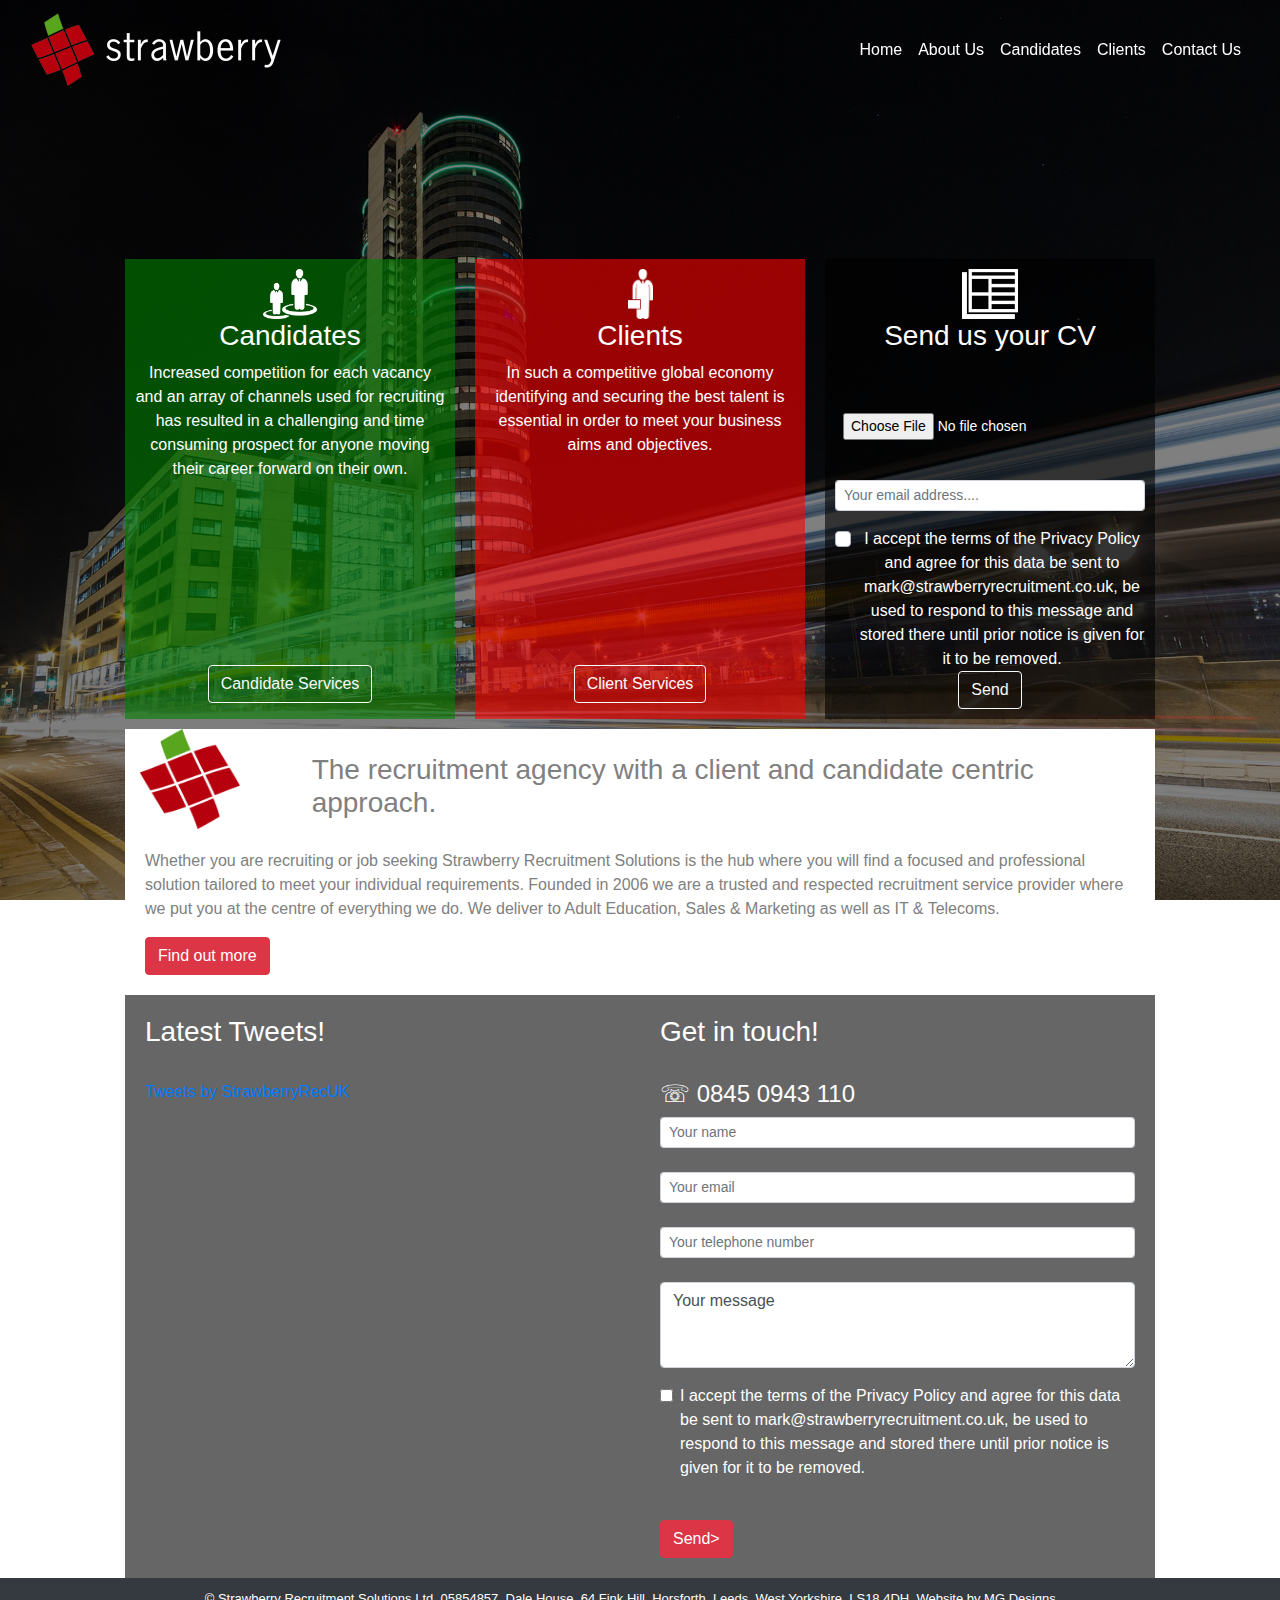
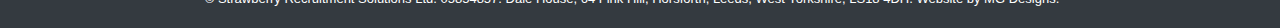
<file: index.html>
<!DOCTYPE html>
<html>
  <head>
    <meta name="viewport" content="width=device-width, initial-scale=1, shrink-to-fit=no">
    <link rel="stylesheet" href="https://stackpath.bootstrapcdn.com/bootstrap/4.4.1/css/bootstrap.min.css" integrity="sha384-Vkoo8x4CGsO3+Hhxv8T/Q5PaXtkKtu6ug5TOeNV6gBiFeWPGFN9MuhOf23Q9Ifjh" crossorigin="anonymous">
    <link rel="stylesheet" type="text/css" href="index.css">
    <title>Strawberry Recruitment</title>
  </head>
  <body>
    <div class="background" style="background-image: linear-gradient(rgba(0, 0, 0, 0.5), rgba(0, 0, 0, 0.5)), url(bg1.jpg)">
      <div class="container-fluid">

            <nav class="navbar sticky-top navbar-expand-sm navbar-dark" style="background-color:transparent";>
                <a class="navbar-brand" href="index.html">
                  <img src="logo2.png" width="50%" height="50%" class="d-inline-block align-top" alt="">
                </a>      <button class="navbar-toggler" type="button" data-toggle="collapse" data-target="#navbarNav" aria-controls="navbarNav" aria-expanded="false" aria-label="Toggle navigation">
                  <span class="navbar-toggler-icon"></span>
                </button>
                <div class="collapse navbar-collapse" id="navbarNav">
                  <ul class="navbar-nav ml-auto">
                      <li class="nav-item">
                        <a class="nav-link" href="index.html" style = "color: white">Home</a>
                      </li>
                      <li class="nav-item">
                          <a class="nav-link" href="About_us.html" style = "color: white">About Us</a>
                      </li>
                      <li class="nav-item">
                        <a class="nav-link" href="Candidates.html" style = "color: white">Candidates</a>
                      </li>
                      <li class="nav-item">
                        <a class="nav-link" href="Clients.html" style = "color: white">Clients</a>
                      </li>
                      <li class="nav-item">
                        <a class="nav-link" href="Contact.html" style = "color: white">Contact Us</a>
                      </li>

                  </ul>
                </div>
            </nav>  
          
            <div class="top-boxes">
              
              <div class="row">
              
                <div class="col-sm box" style = "background-color: rgb(0,128,0,0.6)">
                  <img class = "icon" src="icon-candidates.png" alt="Candidates">
                  <h3> Candidates</h3>
                  <p>Increased competition for each vacancy and an array of channels used for recruiting has resulted in a challenging and time consuming prospect for anyone moving their career forward on their own.</p>
                  <br>
                  <br>
                  <br>
                  <br>
                  <br>
                  <br>
                  <br>
                  
                  <a class="btn btn-outline-light" href="Candidates.html" role="button">Candidate Services</a>
                  
                </div>
                <div class="col-sm box" style = "background-color: rgb(255,0,0,0.6)"> 
                  <img class = "icon" src= "icon-clients.png" alt="Clients">
                  <h3> Clients</h3>
                  <p> In such a competitive global economy identifying and securing the best talent is essential in order to meet your business aims and objectives.</p>
                  <br>
                  <br>
                  <br>
                  <br>
                  <br>
                  <br>
                  <br>
                  <br>
                  <a class="btn btn-outline-light" href="Clients.html" role="button">Client Services</a>
                </div>
                <div class="col-sm box" style = "background-color: rgb(0,0,0,0.6)">
                    <img class= "icon" src= "icon-vacancies.png" alt="cv">         
                    <br>
                    <h3> Send us your CV</h3>
                    <br>
                    
                  

                    <form>
                      <div class="form-group">
                        <label for="exampleFormControlFile1"></label>
                        <input type="file" class="form-control-file form-control-sm" id="exampleFormControlFile1">
                      </div>
                    </form>

                    <form>
                      <div class="form-group">
                        <label for="formGroupExampleInput"></label>
                        <input type="text" class="form-control form-control-sm" id="formGroupExampleInput" placeholder="Your email address....">
                      </div>
                      
                    </form>

                    <div class="custom-control custom-checkbox">
                      <input type="checkbox" class="custom-control-input" id="customCheck1">
                      <label class="custom-control-label" for="customCheck1">I accept the terms of the Privacy Policy and agree for this data be sent to mark@strawberryrecruitment.co.uk, be used to respond to this message and stored there until prior notice is given for it to be removed.</label>
                    </div>
                    
                    <button type="button" class="btn btn-outline-light">Send</button>
                
                </div>
                
              </div>  
            </div>
          
            <div class="white-box">
              <div class="row" style="background-color: white;">
                
                <div class="col-sm-2">
                  <img src="strawbicon.png" height="100px" width="100px"  alt="smalllogo">
                </div>
                  
                <div class="col-sm-10">
                  <br>
                  <h3> The recruitment agency with a client and candidate centric approach.</h3>
                </div>

              </div>  

              <div class="row" style="background-color: white;">
                <div class="col-sm box">
                  <p> Whether you are recruiting or job seeking Strawberry Recruitment Solutions is the hub where you will find a focused and professional solution tailored to meet your individual requirements. Founded in 2006 we are a trusted and respected recruitment service provider where we put you at the centre of everything we do. We deliver to Adult Education, Sales & Marketing as well as IT & Telecoms.</p>
                  <a class="btn btn-danger" href="About_us.html" role="button">Find out more</a>

                </div>

          
              </div>
              <div class="row" style="background-color: rgb(0,0,0,0.6);">
                <div class="col-sm box" style="color: white;">
                  <h3> Latest Tweets!</h3>
                  <br>
                  <a class="twitter-timeline" data-width="400" data-height="400" data-theme="dark" href="https://twitter.com/StrawberryRecUK?ref_src=twsrc%5Etfw">Tweets by StrawberryRecUK</a> <script async src="https://platform.twitter.com/widgets.js" charset="utf-8"></script>
                </div>
                <div class="col-sm box" style="color: white;">
                  <h3> Get in touch!</h3>
                  <br>
                  <h4>&#9743; 0845 0943 110</h4>
                  <input class="form-control form-control-sm" type="text" placeholder="Your name">
                  <br>
                  <input class="form-control form-control-sm" type="text" placeholder="Your email">
                  <br>
                  <input class="form-control form-control-sm" type="text" placeholder="Your telephone number">
                  <br>
                  <form>
                    <div class="form-group">
                      <textarea class="form-control" id="exampleFormControlTextarea1" rows="3">Your message</textarea>
                    </div>
                    <div class="form-group form-check">
                      <input type="checkbox" class="form-check-input" id="exampleCheck1">
                      <label class="form-check-label" for="exampleCheck1">I accept the terms of the Privacy Policy and agree for this data be sent to mark@strawberryrecruitment.co.uk, be used to respond to this message and stored there until prior notice is given for it to be removed.</label>
                    </div>
                  </form>
                  <br>
                  <button type="button" class="btn btn-danger">Send></button>




                  
                </div>
                
              </div>
            </div>

            
                                 
              
            
            <script src="https://code.jquery.com/jquery-3.4.1.slim.min.js" integrity="sha384-J6qa4849blE2+poT4WnyKhv5vZF5SrPo0iEjwBvKU7imGFAV0wwj1yYfoRSJoZ+n" crossorigin="anonymous"></script>
            <script src="https://cdn.jsdelivr.net/npm/popper.js@1.16.0/dist/umd/popper.min.js" integrity="sha384-Q6E9RHvbIyZFJoft+2mJbHaEWldlvI9IOYy5n3zV9zzTtmI3UksdQRVvoxMfooAo" crossorigin="anonymous"></script>
            <script src="https://stackpath.bootstrapcdn.com/bootstrap/4.4.1/js/bootstrap.min.js" integrity="sha384-wfSDF2E50Y2D1uUdj0O3uMBJnjuUD4Ih7YwaYd1iqfktj0Uod8GCExl3Og8ifwB6" crossorigin="anonymous"></script>
        
        </div> 
        
        <nav class="navbar sticky-bottom navbar-light bg-dark d-flex justify-content-center">
          <a class="navbar-brand" href="#">
            <h5 class="footer"> © Strawberry Recruitment Solutions Ltd. 05854857. Dale House, 64 Fink Hill, Horsforth, Leeds, West Yorkshire, LS18 4DH. Website by MG Designs.</h5>
          </a>
        </nav>

    </div>
  </body>
</html>
</file>
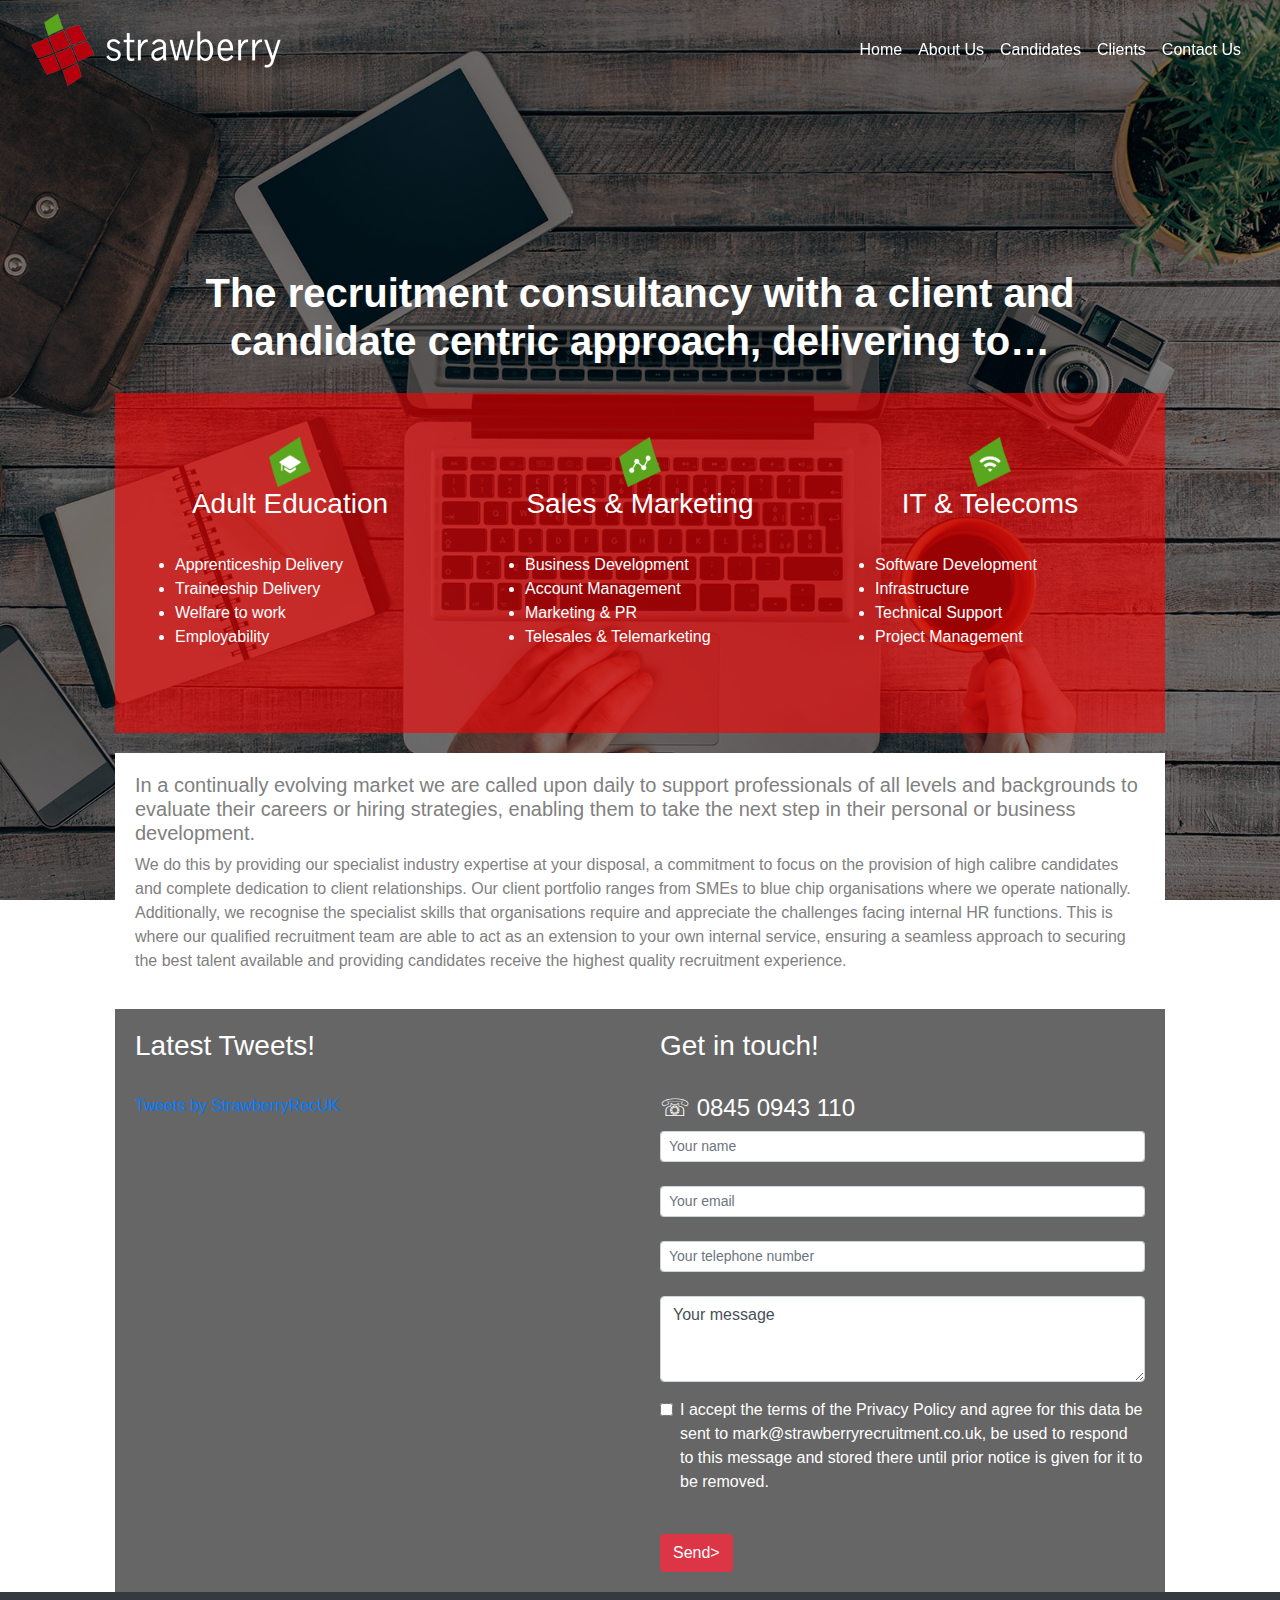
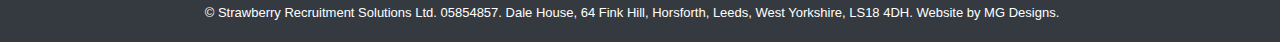
<file: About_us.html>
<!DOCTYPE html>
<html>
  <head>
    <meta name="viewport" content="width=device-width, initial-scale=1, shrink-to-fit=no">
    <link rel="stylesheet" href="https://stackpath.bootstrapcdn.com/bootstrap/4.4.1/css/bootstrap.min.css" integrity="sha384-Vkoo8x4CGsO3+Hhxv8T/Q5PaXtkKtu6ug5TOeNV6gBiFeWPGFN9MuhOf23Q9Ifjh" crossorigin="anonymous">
    <link rel="stylesheet" type="text/css" href="index.css">
    <title>Strawberry Recruitment</title>
  </head>
  <body>
    <div class="background" style="background-image: linear-gradient(rgba(0, 0, 0, 0.5), rgba(0, 0, 0, 0.5)), url(bg4.jpg);">
      <div class ="container-fluid">

          <nav class="navbar sticky-top navbar-expand-sm navbar-dark" style="background-color:transparent;">
            <a class="navbar-brand" href="index.html">
              <img src="logo2.png" width="50%" height="50%" class="d-inline-block align-top" alt="">
              </a>      <button class="navbar-toggler" type="button" data-toggle="collapse" data-target="#navbarNav" aria-controls="navbarNav" aria-expanded="false" aria-label="Toggle navigation">
                <span class="navbar-toggler-icon"></span>
              </button>
              <div class="collapse navbar-collapse" id="navbarNav">
                <ul class="navbar-nav ml-auto">
                    <li class="nav-item">
                      <a class="nav-link" href="index.html" style = "color: white">Home</a>
                    </li>
                    <li class="nav-item">
                        <a class="nav-link" href="About_us.html" style = "color: white">About Us</a>
                    </li>
                    <li class="nav-item">
                      <a class="nav-link" href="Candidates.html" style = "color: white">Candidates</a>
                    </li>
                    <li class="nav-item">
                      <a class="nav-link" href="Clients.html" style = "color: white">Clients</a>
                    </li>
                    <li class="nav-item">
                      <a class="nav-link" href="Contact.html" style = "color: white">Contact Us</a>
                    </li>

                </ul>
              </div>
          </nav>  


        
        
          <div class="top-boxes">
            
            <div class="row" style="background-color: transparent;">
                <div class="col-sm box"> 
                    <h1><strong> The recruitment consultancy with a client and candidate centric approach, delivering to…</strong></h1>
                    
                  </div>


            </div>
            
            <div class="row" style="background-color: rgb(255,0,0,0.6);">
              <div class="col-sm box">
                <br>
                <img class = "icon" src="icon-education.png" alt="Adult Education">
                <h3> Adult Education</h3>
                <br>
                <ul class = "list">
                  <li class = "list">Apprenticeship Delivery</li>
                  <li class = "list">Traineeship Delivery</li>
                  <li class = "list">Welfare to work</li>
                  <li class = "list">Employability</li>
                </ul>
                <br>
                <br>
                
              </div>
              <div class="col-sm box"> 
                <br>
              
                <img class = "icon" src= "icon-sales.png" alt="Sales & Marketing">
                <h3> Sales & Marketing</h3>
                <br>
                
                <ul class = "list">
                  <li class = "list">Business Development</li>
                  <li class = "list">Account Management</li>
                  <li class = "list">Marketing & PR</li>
                  <li class = "list">Telesales & Telemarketing</li>
                </ul>
                <br>
                <br>
              </div>
              <div class="col-sm box">
                <br>
                
                <img class= "icon" src= "icon-telecoms.png" alt="IT & Telecoms">         
                <br>
                <h3> IT & Telecoms</h3>
                <br>
                
                <ul class = "list">
                  <li class = "list">Software Development</li>
                  <li class = "list">Infrastructure</li>
                  <li class = "list">Technical Support</li>
                  <li class = "list">Project Management</li>
                </ul>
                <br>
                <br>    
              
              </div>
              
            </div>  
          
          </div>
        
          <div class="second-box-pg2">
            <div class="row" style="background-color: white;">
                <div class="col-sm box">
                    <h5> In a continually evolving market we are called upon daily to support professionals of all levels and backgrounds to evaluate their careers or hiring strategies, enabling them to take the next step in their personal or business development.</h5>
                    <p> We do this by providing our specialist industry expertise at your disposal, a commitment to focus on the provision of high calibre candidates and complete dedication to client relationships. Our client portfolio ranges from SMEs to blue chip organisations where we operate nationally. Additionally, we recognise the specialist skills that organisations require and appreciate the challenges facing internal HR functions. This is where our qualified recruitment team are able to act as an extension to your own internal service, ensuring a seamless approach to securing the best talent available and providing candidates receive the highest quality recruitment experience.</p>

                            
        
                </div>   

                
            </div>
            
            <div class="row" style="background-color: rgb(0,0,0,0.6);">
              <div class="col-sm box" style="color: white;">
                <h3> Latest Tweets!</h3>
                <br>
                <a class="twitter-timeline" data-width="400" data-height="400" data-theme="dark" href="https://twitter.com/StrawberryRecUK?ref_src=twsrc%5Etfw">Tweets by StrawberryRecUK</a> <script async src="https://platform.twitter.com/widgets.js" charset="utf-8"></script>
              </div>
              <div class="col-sm box" style="color: white;">
                <h3> Get in touch!</h3>
                <br>
                <h4>&#9743; 0845 0943 110</h4>
                <input class="form-control form-control-sm" type="text" placeholder="Your name">
                <br>
                <input class="form-control form-control-sm" type="text" placeholder="Your email">
                <br>
                <input class="form-control form-control-sm" type="text" placeholder="Your telephone number">
                <br>
                <form>
                  <div class="form-group">
                    <textarea class="form-control" id="exampleFormControlTextarea1" rows="3">Your message</textarea>
                  </div>
                  <div class="form-group form-check">
                    <input type="checkbox" class="form-check-input" id="exampleCheck1">
                    <label class="form-check-label" for="exampleCheck1">I accept the terms of the Privacy Policy and agree for this data be sent to mark@strawberryrecruitment.co.uk, be used to respond to this message and stored there until prior notice is given for it to be removed.</label>
                  </div>
                </form>
                <br>
                <button type="button" class="btn btn-danger">Send></button>




                
              </div>
              
            </div>
          </div>

                    
          
          <script src="https://code.jquery.com/jquery-3.4.1.slim.min.js" integrity="sha384-J6qa4849blE2+poT4WnyKhv5vZF5SrPo0iEjwBvKU7imGFAV0wwj1yYfoRSJoZ+n" crossorigin="anonymous"></script>
          <script src="https://cdn.jsdelivr.net/npm/popper.js@1.16.0/dist/umd/popper.min.js" integrity="sha384-Q6E9RHvbIyZFJoft+2mJbHaEWldlvI9IOYy5n3zV9zzTtmI3UksdQRVvoxMfooAo" crossorigin="anonymous"></script>
          <script src="https://stackpath.bootstrapcdn.com/bootstrap/4.4.1/js/bootstrap.min.js" integrity="sha384-wfSDF2E50Y2D1uUdj0O3uMBJnjuUD4Ih7YwaYd1iqfktj0Uod8GCExl3Og8ifwB6" crossorigin="anonymous"></script>
        
        
        
        
        </div>

        <nav class="navbar sticky-bottom navbar-light bg-dark d-flex justify-content-center">
          <a class="navbar-brand" href="#">
            <h5 class="footer"> © Strawberry Recruitment Solutions Ltd. 05854857. Dale House, 64 Fink Hill, Horsforth, Leeds, West Yorkshire, LS18 4DH. Website by MG Designs.</h5>
            </a>
        </nav>

        
    </div>
  </body>
</html>
</file>
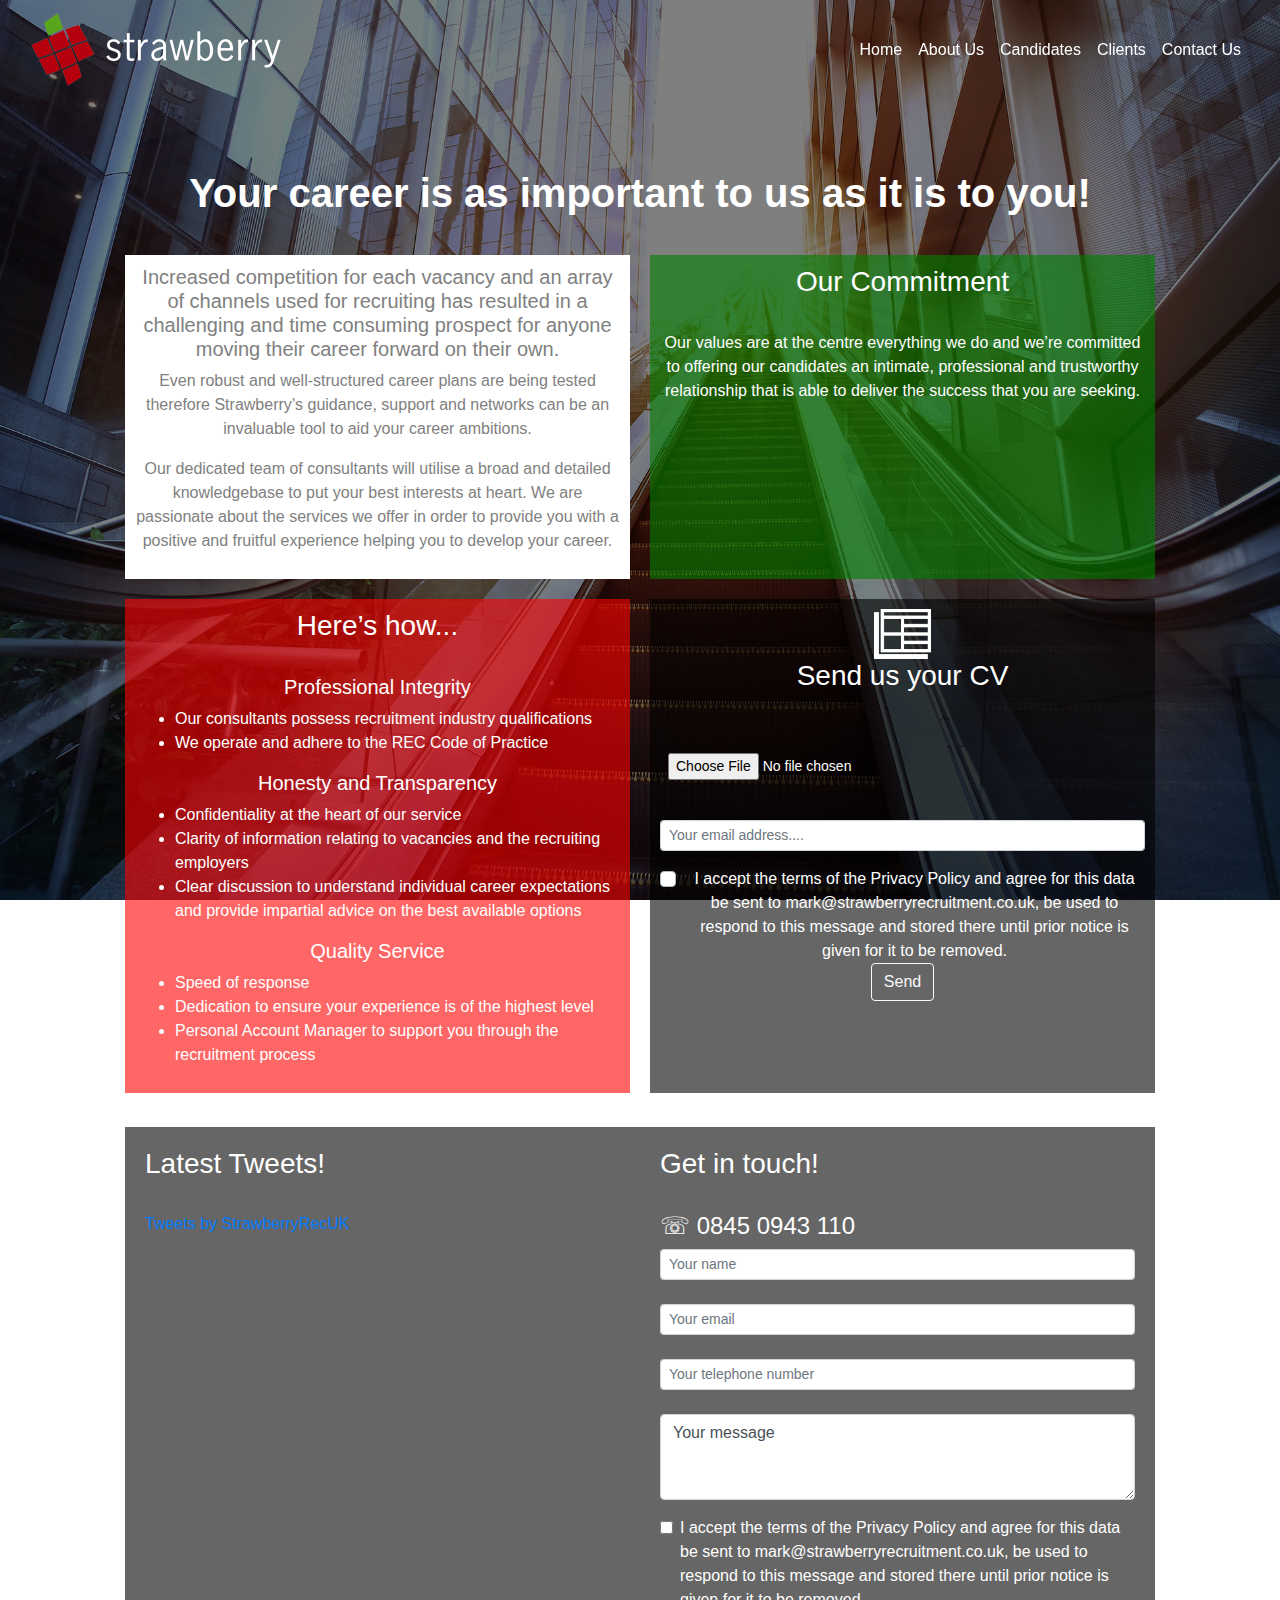
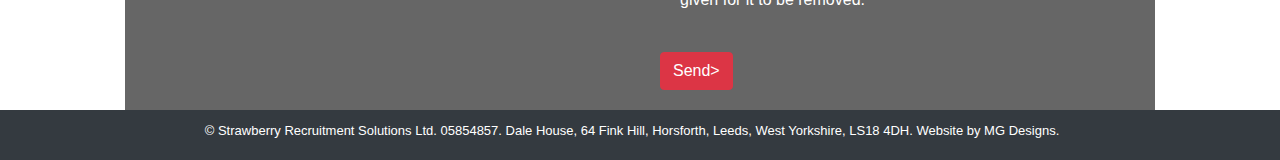
<file: Candidates.html>
<!DOCTYPE html>
<html>
  <head>
    <meta name="viewport" content="width=device-width, initial-scale=1, shrink-to-fit=no">
    <link rel="stylesheet" href="https://stackpath.bootstrapcdn.com/bootstrap/4.4.1/css/bootstrap.min.css" integrity="sha384-Vkoo8x4CGsO3+Hhxv8T/Q5PaXtkKtu6ug5TOeNV6gBiFeWPGFN9MuhOf23Q9Ifjh" crossorigin="anonymous">
    <link rel="stylesheet" type="text/css" href="index.css">
    <title>Strawberry Recruitment</title>
  </head>
  <body>
    <div class="background" style="background-image: linear-gradient(rgba(0, 0, 0, 0.5), rgba(0, 0, 0, 0.5)), url(bg2.jpg)">
      <div class ="container-fluid">

          <nav class="navbar sticky-top navbar-expand-sm navbar-dark" style="background-color:transparent;">
            <a class="navbar-brand" href="index.html">
              <img src="logo2.png" width="50%" height="50%" class="d-inline-block align-top" alt="">
              </a>      <button class="navbar-toggler" type="button" data-toggle="collapse" data-target="#navbarNav" aria-controls="navbarNav" aria-expanded="false" aria-label="Toggle navigation">
                <span class="navbar-toggler-icon"></span>
              </button>
              <div class="collapse navbar-collapse" id="navbarNav">
                <ul class="navbar-nav ml-auto">
                  <li class="nav-item">
                    <a class="nav-link" href="index.html" style = "color: white">Home</a>
                  </li>
                  <li class="nav-item">
                      <a class="nav-link" href="About_us.html" style = "color: white">About Us</a>
                  </li>
                  <li class="nav-item">
                    <a class="nav-link" href="Candidates.html" style = "color: white">Candidates</a>
                  </li>
                  <li class="nav-item">
                    <a class="nav-link" href="Clients.html" style = "color: white">Clients</a>
                  </li>
                  <li class="nav-item">
                    <a class="nav-link" href="Contact.html" style = "color: white">Contact Us</a>
                  </li>

                </ul>
              </div>
          </nav>  


        
        
          <div class="top-boxes" style="margin-top: 50px;">
              
            <div class="row" style="background-color: transparent;">
                
                <div class="col-sm box"> 
                    <h1><strong> Your career is as important to us as it is to you!</strong></h1>
                    
                </div>


            </div>

          </div>

          <div class="boxes-pg4">

            <div class ="row">
              <div class="col-sm box" style="background-color: white;">
                <h5 style="color:grey;"> Increased competition for each vacancy and an array of channels used for recruiting has resulted in a challenging and time consuming prospect for anyone moving their career forward on their own.</h5>
                <p style="color: grey;"> Even robust and well-structured career plans are being tested therefore Strawberry’s guidance, support and networks can be an invaluable tool to aid your career ambitions.</p>
                <p style="color: grey;"> Our dedicated team of consultants will utilise a broad and detailed knowledgebase to put your best interests at heart. We are passionate about the services we offer in order to provide you with a positive and fruitful experience helping you to develop your career.</p>
              </div>
              <div class="col-sm box" style="background-color: rgb(0,128,0,0.6);">
                <h3 style="text-align: center;"> Our Commitment</h3>
                <br>
                <p style="text-align: center;"> Our values are at the centre everything we do and we’re committed to offering our candidates an intimate, professional and trustworthy relationship that is able to deliver the success that you are seeking.</p>
              </div>
            </div>

            <div class ="row">
              <div class="col-sm box" style="background-color: rgb(255,0,0,0.6);">
                <h3 style="text-align: center;"> Here’s how...</h3>
                <br>
                <h5 style="text-align: center;"> Professional Integrity</h5>
                <ul class = "list">
                  <li class = "list">Our consultants possess recruitment industry qualifications</li>
                  <li class = "list">We operate and adhere to the REC Code of Practice</li>
                </ul>                  
                <h5 style="text-align: center;"> Honesty and Transparency</h5>
                <ul class = "list">
                  <li class = "list">Confidentiality at the heart of our service</li>
                  <li class = "list">Clarity of information relating to vacancies and the recruiting employers</li>
                  <li class = "list">Clear discussion to understand individual career expectations and provide impartial advice on the best available options</li>
                </ul>  
                <h5 style="text-align: center;"> Quality Service</h5>
                <ul class = "list">
                  <li class = "list">Speed of response</li>
                  <li class = "list">Dedication to ensure your experience is of the highest level</li>
                  <li class = "list">Personal Account Manager to support you through the recruitment process</li>
                </ul>                
              </div>
            
              <div class="col-sm box"style = "background-color: rgb(0,0,0,0.6);">
                <img class= "icon" src= "icon-vacancies.png" alt="cv">         
                <br>
                <h3> Send us your CV</h3>
                <br>
                          

                <form>
                  <div class="form-group">
                    <label for="exampleFormControlFile1"></label>
                    <input type="file" class="form-control-file form-control-sm" id="exampleFormControlFile1">
                  </div>
                </form>      

                <form>
                  <div class="form-group">
                    <label for="formGroupExampleInput"></label>
                    <input type="text" class="form-control form-control-sm" id="formGroupExampleInput" placeholder="Your email address....">
                  </div>
                </form>

                <div class="custom-control custom-checkbox">
                  <input type="checkbox" class="custom-control-input" id="customCheck1">
                  <label class="custom-control-label" for="customCheck1">I accept the terms of the Privacy Policy and agree for this data be sent to mark@strawberryrecruitment.co.uk, be used to respond to this message and stored there until prior notice is given for it to be removed.</label>
                </div>
                    
                <button type="button" class="btn btn-outline-light">Send</button>    
              
              
              </div>
              

              

            </div>

            <br>
            
            
          
          </div>

          <div class="bottom-box-pg4">

            <div class="row" style="background-color: rgb(0,0,0,0.6);">
              <div class="col-sm box" style="color: white;">
                <h3> Latest Tweets!</h3>
                <br>
                <a class="twitter-timeline" data-width="400" data-height="400" data-theme="dark" href="https://twitter.com/StrawberryRecUK?ref_src=twsrc%5Etfw">Tweets by StrawberryRecUK</a> <script async src="https://platform.twitter.com/widgets.js" charset="utf-8"></script>
              </div>
              <div class="col-sm box" style="color: white;">
                <h3> Get in touch!</h3>
                <br>
                <h4>&#9743; 0845 0943 110</h4>
                <input class="form-control form-control-sm" type="text" placeholder="Your name">
                <br>
                <input class="form-control form-control-sm" type="text" placeholder="Your email">
                <br>
                <input class="form-control form-control-sm" type="text" placeholder="Your telephone number">
                <br>
                <form>
                  <div class="form-group">
                    <textarea class="form-control" id="exampleFormControlTextarea1" rows="3">Your message</textarea>
                  </div>
                  <div class="form-group form-check">
                    <input type="checkbox" class="form-check-input" id="exampleCheck1">
                    <label class="form-check-label" for="exampleCheck1">I accept the terms of the Privacy Policy and agree for this data be sent to mark@strawberryrecruitment.co.uk, be used to respond to this message and stored there until prior notice is given for it to be removed.</label>
                  </div>
                </form>
                <br>
                <button type="button" class="btn btn-danger">Send></button>
              </div>
            </div>
          
          </div>
                    
          
          <script src="https://code.jquery.com/jquery-3.4.1.slim.min.js" integrity="sha384-J6qa4849blE2+poT4WnyKhv5vZF5SrPo0iEjwBvKU7imGFAV0wwj1yYfoRSJoZ+n" crossorigin="anonymous"></script>
          <script src="https://cdn.jsdelivr.net/npm/popper.js@1.16.0/dist/umd/popper.min.js" integrity="sha384-Q6E9RHvbIyZFJoft+2mJbHaEWldlvI9IOYy5n3zV9zzTtmI3UksdQRVvoxMfooAo" crossorigin="anonymous"></script>
          <script src="https://stackpath.bootstrapcdn.com/bootstrap/4.4.1/js/bootstrap.min.js" integrity="sha384-wfSDF2E50Y2D1uUdj0O3uMBJnjuUD4Ih7YwaYd1iqfktj0Uod8GCExl3Og8ifwB6" crossorigin="anonymous"></script>
        
        
        
        
        </div>

        <nav class="navbar sticky-bottom navbar-light bg-dark d-flex justify-content-center">
          <a class="navbar-brand" href="#">
            <h5 class="footer"> © Strawberry Recruitment Solutions Ltd. 05854857. Dale House, 64 Fink Hill, Horsforth, Leeds, West Yorkshire, LS18 4DH. Website by MG Designs.</h5>
            </a>
        </nav>

        
    </div>
  </body>
</html>
</file>
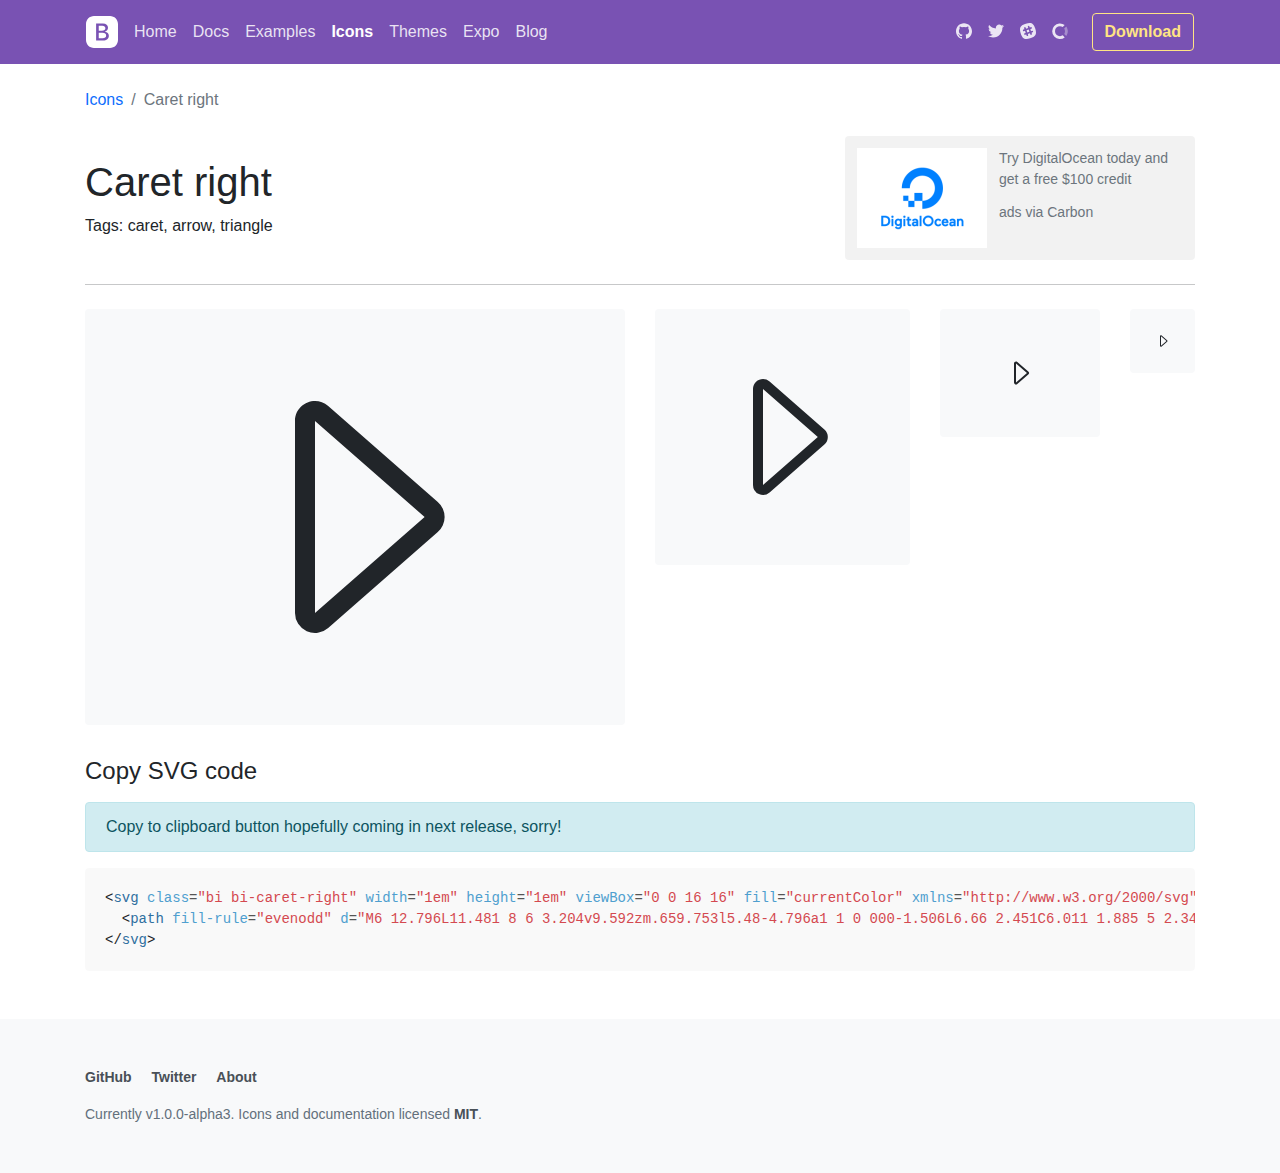
<file: Caret right · Bootstrap Icons.html>
<!DOCTYPE html>
<!-- saved from url=(0049)https://icons.getbootstrap.com/icons/caret-right/ -->
<html lang="en"><head><meta http-equiv="Content-Type" content="text/html; charset=UTF-8">
    
<meta name="viewport" content="width=device-width, initial-scale=1">
<title>Caret right · Bootstrap Icons</title>
<meta name="description" content="Official open source SVG icon library for Bootstrap">
<meta name="generator" content="Hugo 0.67.1">

<link rel="stylesheet" href="./Caret right · Bootstrap Icons_files/bootstrap.css"><link rel="stylesheet" href="./Caret right · Bootstrap Icons_files/docs.css">

<!-- Favicons -->
<link rel="apple-touch-icon" href="https://icons.getbootstrap.com/assets/img/favicons/apple-touch-icon.png" sizes="180x180">
<link rel="icon" href="https://icons.getbootstrap.com/assets/img/favicons/favicon-32x32.png" sizes="32x32" type="image/png">
<link rel="icon" href="https://icons.getbootstrap.com/assets/img/favicons/favicon-16x16.png" sizes="16x16" type="image/png">
<link rel="manifest" href="https://icons.getbootstrap.com/assets/img/favicons/manifest.json">
<link rel="mask-icon" href="https://icons.getbootstrap.com/assets/img/favicons/safari-pinned-tab.svg" color="#563d7c">
<link rel="icon" href="https://icons.getbootstrap.com/assets/img/favicons/favicon.ico">
<meta name="msapplication-config" content="/assets/img/favicons/browserconfig.xml">
<meta name="theme-color" content="#563d7c">

<!-- Twitter -->
<meta name="twitter:card" content="summary">
<meta name="twitter:site" content="@getbootstrap">
<meta name="twitter:creator" content="@getbootstrap">
<meta name="twitter:title" content="Caret right">
<meta name="twitter:description" content="Official open source SVG icon library for Bootstrap">
<meta name="twitter:image" content="https://icons.getbootstrap.com/assets/img/bootstrap-icons-social.png">

<!-- Facebook -->
<meta property="og:url" content="https://icons.getbootstrap.com/icons/caret-right/">
<meta property="og:title" content="Caret right">
<meta property="og:description" content="Official open source SVG icon library for Bootstrap">
<meta property="og:type" content="website">
<meta property="og:image" content="http://icons.getbootstrap.com/assets/img/bootstrap-icons-social.png">
<meta property="og:image:secure_url" content="https://icons.getbootstrap.com/assets/img/bootstrap-icons-social.png">
<meta property="og:image:type" content="image/png">
<meta property="og:image:width" content="1000">
<meta property="og:image:height" content="500">

<script>
  window.ga=window.ga||function(){(ga.q=ga.q||[]).push(arguments)};ga.l=+new Date;
  ga('create', 'UA-146052-10', 'getbootstrap.com');
  ga('set', 'anonymizeIp', true);
  ga('send', 'pageview');
</script>
<script async="" src="./Caret right · Bootstrap Icons_files/analytics.js.download"></script>


  <script id="_carbonads_projs" type="text/javascript" src="./Caret right · Bootstrap Icons_files/CE7D4277.json"></script></head>
  <body id="icons-body">
    <a class="skippy sr-only-focusable" href="https://icons.getbootstrap.com/icons/caret-right/#content">
  <span class="skippy-text">Skip to main content</span>
</a>

    <header class="navbar navbar-expand navbar-dark flex-column flex-md-row bd-navbar px-0">
  <div class="container flex-wrap flex-md-nowrap py-0 px-3">
    <a class="navbar-brand mr-0 mr-md-2" href="https://getbootstrap.com/" aria-label="Bootstrap">
      <svg xmlns="http://www.w3.org/2000/svg" width="32" height="32" class="d-block" viewBox="0 0 64 64" role="img"><title>Bootstrap</title><path fill="currentColor" fill-rule="evenodd" d="M16 0h32c8.837 0 16 7.163 16 16v32c0 8.837-7.163 16-16 16H16C7.163 64 0 56.837 0 48V16C0 7.163 7.163 0 16 0zm18.14 49c7.22 0 11.555-3.633 11.555-9.586 0-4.406-3.047-7.664-7.617-8.133v-.398c3.328-.563 5.93-3.727 5.93-7.266 0-5.203-3.82-8.437-10.172-8.437H20.242V49h13.899zm-8.648-29.367h7.125c3.89 0 6.164 1.828 6.164 4.945 0 3.211-2.414 4.922-7.054 4.922h-6.235v-9.867zm0 24.914V33.648h7.29c4.945 0 7.546 1.852 7.546 5.391 0 3.586-2.508 5.508-7.242 5.508h-7.594z"></path></svg>

    </a>

    <div class="navbar-nav-scroll order-3 order-md-0 d-flex justify-content-center justify-content-md-start">
      <ul class="navbar-nav bd-navbar-nav flex-row">
        <li class="nav-item">
          <a class="nav-link " href="https://getbootstrap.com/" onclick="ga(&#39;send&#39;, &#39;event&#39;, &#39;Navbar&#39;, &#39;Community links&#39;, &#39;Bootstrap&#39;);">Home</a>
        </li>
        <li class="nav-item">
          <a class="nav-link" href="https://getbootstrap.com/docs/4.4/getting-started/introduction/" onclick="ga(&#39;send&#39;, &#39;event&#39;, &#39;Navbar&#39;, &#39;Community links&#39;, &#39;Docs&#39;);">Docs</a>
        </li>
        <li class="nav-item">
          <a class="nav-link" href="https://getbootstrap.com/docs/4.4/examples/" onclick="ga(&#39;send&#39;, &#39;event&#39;, &#39;Navbar&#39;, &#39;Community links&#39;, &#39;Examples&#39;);">Examples</a>
        </li>
        <li class="nav-item">
          <a class="nav-link active" href="https://icons.getbootstrap.com/" onclick="ga(&#39;send&#39;, &#39;event&#39;, &#39;Navbar&#39;, &#39;Community links&#39;, &#39;Icons&#39;);">Icons</a>
        </li>
        <li class="nav-item">
          <a class="nav-link" href="https://themes.getbootstrap.com/" onclick="ga(&#39;send&#39;, &#39;event&#39;, &#39;Navbar&#39;, &#39;Community links&#39;, &#39;Themes&#39;);" target="_blank" rel="noopener">Themes</a>
        </li>
        <li class="nav-item">
          <a class="nav-link" href="https://expo.getbootstrap.com/" onclick="ga(&#39;send&#39;, &#39;event&#39;, &#39;Navbar&#39;, &#39;Community links&#39;, &#39;Expo&#39;);" target="_blank" rel="noopener">Expo</a>
        </li>
        <li class="nav-item">
          <a class="nav-link" href="https://blog.getbootstrap.com/" onclick="ga(&#39;send&#39;, &#39;event&#39;, &#39;Navbar&#39;, &#39;Community links&#39;, &#39;Blog&#39;);" target="_blank" rel="noopener">Blog</a>
        </li>
      </ul>
    </div>

    <ul class="navbar-nav ml-sm-auto">
      <li class="nav-item">
        <a class="nav-link px-1 mx-1 py-3 my-n2" href="https://github.com/twbs" target="_blank" rel="noopener" aria-label="GitHub">
          <svg xmlns="http://www.w3.org/2000/svg" width="36" height="36" class="navbar-nav-svg" viewBox="0 0 512 499.36" role="img"><title>GitHub</title><path fill="currentColor" fill-rule="evenodd" d="M256 0C114.64 0 0 114.61 0 256c0 113.09 73.34 209 175.08 242.9 12.8 2.35 17.47-5.56 17.47-12.34 0-6.08-.22-22.18-.35-43.54-71.2 15.49-86.2-34.34-86.2-34.34-11.64-29.57-28.42-37.45-28.42-37.45-23.27-15.84 1.73-15.55 1.73-15.55 25.69 1.81 39.21 26.38 39.21 26.38 22.84 39.12 59.92 27.82 74.5 21.27 2.33-16.54 8.94-27.82 16.25-34.22-56.84-6.43-116.6-28.43-116.6-126.49 0-27.95 10-50.8 26.35-68.69-2.63-6.48-11.42-32.5 2.51-67.75 0 0 21.49-6.88 70.4 26.24a242.65 242.65 0 0 1 128.18 0c48.87-33.13 70.33-26.24 70.33-26.24 14 35.25 5.18 61.27 2.55 67.75 16.41 17.9 26.31 40.75 26.31 68.69 0 98.35-59.85 120-116.88 126.32 9.19 7.9 17.38 23.53 17.38 47.41 0 34.22-.31 61.83-.31 70.23 0 6.85 4.61 14.81 17.6 12.31C438.72 464.97 512 369.08 512 256.02 512 114.62 397.37 0 256 0z"></path></svg>
        </a>
      </li>
      <li class="nav-item">
        <a class="nav-link px-1 mx-1 py-3 my-n2" href="https://twitter.com/getbootstrap" target="_blank" rel="noopener" aria-label="Twitter">
          <svg xmlns="http://www.w3.org/2000/svg" width="36" height="36" class="navbar-nav-svg" viewBox="0 0 512 416.32" role="img"><title>Twitter</title><path fill="currentColor" d="M160.83 416.32c193.2 0 298.92-160.22 298.92-298.92 0-4.51 0-9-.2-13.52A214 214 0 0 0 512 49.38a212.93 212.93 0 0 1-60.44 16.6 105.7 105.7 0 0 0 46.3-58.19 209 209 0 0 1-66.79 25.37 105.09 105.09 0 0 0-181.73 71.91 116.12 116.12 0 0 0 2.66 24c-87.28-4.3-164.73-46.3-216.56-109.82A105.48 105.48 0 0 0 68 159.6a106.27 106.27 0 0 1-47.53-13.11v1.43a105.28 105.28 0 0 0 84.21 103.06 105.67 105.67 0 0 1-47.33 1.84 105.06 105.06 0 0 0 98.14 72.94A210.72 210.72 0 0 1 25 370.84a202.17 202.17 0 0 1-25-1.43 298.85 298.85 0 0 0 160.83 46.92"></path></svg>
        </a>
      </li>
      <li class="nav-item">
        <a class="nav-link px-1 mx-1 py-3 my-n2" href="https://bootstrap-slack.herokuapp.com/" target="_blank" rel="noopener" aria-label="Slack">
          <svg xmlns="http://www.w3.org/2000/svg" width="36" height="36" class="navbar-nav-svg" viewBox="0 0 512 512" role="img"><title>Slack</title><path fill="currentColor" d="M210.787 234.832l68.31-22.883 22.1 65.977-68.309 22.882z"></path><path fill="currentColor" d="M490.54 185.6C437.7 9.59 361.6-31.34 185.6 21.46S-31.3 150.4 21.46 326.4 150.4 543.3 326.4 490.54 543.34 361.6 490.54 185.6zM401.7 299.8l-33.15 11.05 11.46 34.38c4.5 13.92-2.87 29.06-16.78 33.56-2.87.82-6.14 1.64-9 1.23a27.32 27.32 0 0 1-24.56-18l-11.46-34.38-68.36 22.92 11.46 34.38c4.5 13.92-2.87 29.06-16.78 33.56-2.87.82-6.14 1.64-9 1.23a27.32 27.32 0 0 1-24.56-18l-11.46-34.43-33.15 11.05c-2.87.82-6.14 1.64-9 1.23a27.32 27.32 0 0 1-24.56-18c-4.5-13.92 2.87-29.06 16.78-33.56l33.12-11.03-22.1-65.9-33.15 11.05c-2.87.82-6.14 1.64-9 1.23a27.32 27.32 0 0 1-24.56-18c-4.48-13.93 2.89-29.07 16.81-33.58l33.15-11.05-11.46-34.38c-4.5-13.92 2.87-29.06 16.78-33.56s29.06 2.87 33.56 16.78l11.46 34.38 68.36-22.92-11.46-34.38c-4.5-13.92 2.87-29.06 16.78-33.56s29.06 2.87 33.56 16.78l11.47 34.42 33.15-11.05c13.92-4.5 29.06 2.87 33.56 16.78s-2.87 29.06-16.78 33.56L329.7 194.6l22.1 65.9 33.15-11.05c13.92-4.5 29.06 2.87 33.56 16.78s-2.88 29.07-16.81 33.57z"></path></svg>
        </a>
      </li>
      <li class="nav-item">
        <a class="nav-link px-1 mx-1 py-3 my-n2" href="https://icons.getbootstrap.com/" target="_blank" rel="noopener" aria-label="Open Collective">
          <svg xmlns="http://www.w3.org/2000/svg" width="36" height="36" fill="currentColor" fill-rule="evenodd" class="navbar-nav-svg" viewBox="0 0 40 41" role="img"><title>Open Collective</title><path fill-opacity=".4" d="M32.8 21c0 2.4-.8 4.9-2 6.9l5.1 5.1c2.5-3.4 4.1-7.6 4.1-12 0-4.6-1.6-8.8-4-12.2L30.7 14c1.2 2 2 4.3 2 7z"></path><path d="M20 33.7a12.8 12.8 0 0 1 0-25.6c2.6 0 5 .7 7 2.1L32 5a20 20 0 1 0 .1 31.9l-5-5.2a13 13 0 0 1-7 2z"></path></svg>
        </a>
      </li>
    </ul>

    <a class="btn btn-bd-download d-none d-lg-inline-block mb-3 mb-md-0 ml-md-3" href="https://github.com/twbs/icons/archive/v1.0.0-alpha3.zip">Download</a>
  </div>
</header>


    <main class="container" id="content" role="main">
      <nav>
        <ul class="breadcrumb my-4 text-muted bg-transparent p-0">
          <li class="breadcrumb-item"><a href="https://icons.getbootstrap.com/">Icons</a></li>
          <li class="breadcrumb-item">Caret right</li>
        </ul>
      </nav>

      <div class="row align-items-md-center">
        <div class="col-md-8">
          <h1>Caret right</h1>
          <p class="mb-3 mb-md-0">Tags: caret, arrow, triangle</p>
        </div>
        <div class="col-md-4">
          <script async="" src="./Caret right · Bootstrap Icons_files/carbon.js.download" id="_carbonads_js"></script><div id="carbonads"><span><span class="carbon-wrap"><a href="https://srv.carbonads.net/ads/click/x/GTND42QYCESDEK3ECT7LYKQMFTBDP53IC6SDEZ3JCWADV2QUCT7IT2JKC6BIE23UCVYDTK3EHJNCLSIZ?segment=placement:iconsgetbootstrapcom;" class="carbon-img" target="_blank" rel="noopener sponsored"><img src="./Caret right · Bootstrap Icons_files/1580325149-20190805_Carbon_Image1.png" alt="ads via Carbon" border="0" style="max-width: 130px;"></a><a href="https://srv.carbonads.net/ads/click/x/GTND42QYCESDEK3ECT7LYKQMFTBDP53IC6SDEZ3JCWADV2QUCT7IT2JKC6BIE23UCVYDTK3EHJNCLSIZ?segment=placement:iconsgetbootstrapcom;" class="carbon-text" target="_blank" rel="noopener sponsored">Try DigitalOcean today and get a free $100 credit</a></span><a href="http://carbonads.net/?utm_source=iconsgetbootstrapcom&amp;utm_medium=ad_via_link&amp;utm_campaign=in_unit&amp;utm_term=carbon" class="carbon-poweredby" target="_blank" rel="noopener sponsored">ads via Carbon</a><img src="./Caret right · Bootstrap Icons_files/B23029661.252757665" border="0" height="1" width="1" alt="ads via Carbon" style="display: none;"></span></div>
        </div>
      </div>

      <hr class="my-4"><div class="row mb-4">
        <div class="col-md-6">
          <div class="d-flex align-items-center justify-content-center p-3 py-5 mb-2 bg-light rounded" style="font-size: 20em;">
            <svg class="bi bi-caret-right" width="1em" height="1em" viewBox="0 0 16 16" fill="currentColor" xmlns="http://www.w3.org/2000/svg">
  <path fill-rule="evenodd" d="M6 12.796L11.481 8 6 3.204v9.592zm.659.753l5.48-4.796a1 1 0 000-1.506L6.66 2.451C6.011 1.885 5 2.345 5 3.204v9.592a1 1 0 001.659.753z" clip-rule="evenodd"></path>
</svg>
          </div>
        </div>
        <div class="col-md-3">
          <div class="d-flex align-items-center justify-content-center p-3 py-5 mb-2 bg-light rounded" style="font-size: 10em">
            <svg class="bi bi-caret-right" width="1em" height="1em" viewBox="0 0 16 16" fill="currentColor" xmlns="http://www.w3.org/2000/svg">
  <path fill-rule="evenodd" d="M6 12.796L11.481 8 6 3.204v9.592zm.659.753l5.48-4.796a1 1 0 000-1.506L6.66 2.451C6.011 1.885 5 2.345 5 3.204v9.592a1 1 0 001.659.753z" clip-rule="evenodd"></path>
</svg>
          </div>
        </div>
        <div class="col-md-2">
          <div class="d-flex align-items-center justify-content-center p-3 py-5 mb-2 bg-light rounded" style="font-size: 2em">
            <svg class="bi bi-caret-right" width="1em" height="1em" viewBox="0 0 16 16" fill="currentColor" xmlns="http://www.w3.org/2000/svg">
  <path fill-rule="evenodd" d="M6 12.796L11.481 8 6 3.204v9.592zm.659.753l5.48-4.796a1 1 0 000-1.506L6.66 2.451C6.011 1.885 5 2.345 5 3.204v9.592a1 1 0 001.659.753z" clip-rule="evenodd"></path>
</svg>
          </div>
        </div>
        <div class="col-md-1">
          <div class="d-flex align-items-center justify-content-center p-3 py-4 mb-2 bg-light rounded" style="font-size: 1em">
            <svg class="bi bi-caret-right" width="1em" height="1em" viewBox="0 0 16 16" fill="currentColor" xmlns="http://www.w3.org/2000/svg">
  <path fill-rule="evenodd" d="M6 12.796L11.481 8 6 3.204v9.592zm.659.753l5.48-4.796a1 1 0 000-1.506L6.66 2.451C6.011 1.885 5 2.345 5 3.204v9.592a1 1 0 001.659.753z" clip-rule="evenodd"></path>
</svg>
          </div>
        </div>
      </div>

      <h2 class="h4 mb-3">Copy SVG code</h2>
      <div class="alert alert-info">Copy to clipboard button hopefully coming in next release, sorry!</div>
      <div class="highlight"><pre class="chroma"><code class="language-html" data-lang="html"><span class="p">&lt;</span><span class="nt">svg</span> <span class="na">class</span><span class="o">=</span><span class="s">"bi bi-caret-right"</span> <span class="na">width</span><span class="o">=</span><span class="s">"1em"</span> <span class="na">height</span><span class="o">=</span><span class="s">"1em"</span> <span class="na">viewBox</span><span class="o">=</span><span class="s">"0 0 16 16"</span> <span class="na">fill</span><span class="o">=</span><span class="s">"currentColor"</span> <span class="na">xmlns</span><span class="o">=</span><span class="s">"http://www.w3.org/2000/svg"</span><span class="p">&gt;</span>
  <span class="p">&lt;</span><span class="nt">path</span> <span class="na">fill-rule</span><span class="o">=</span><span class="s">"evenodd"</span> <span class="na">d</span><span class="o">=</span><span class="s">"M6 12.796L11.481 8 6 3.204v9.592zm.659.753l5.48-4.796a1 1 0 000-1.506L6.66 2.451C6.011 1.885 5 2.345 5 3.204v9.592a1 1 0 001.659.753z"</span> <span class="na">clip-rule</span><span class="o">=</span><span class="s">"evenodd"</span><span class="p">/&gt;</span>
<span class="p">&lt;/</span><span class="nt">svg</span><span class="p">&gt;</span></code></pre></div>
    </main><footer class="bd-footer p-3 p-md-5 mt-5 bg-light text-center text-sm-left">
  <div class="container">
    <ul class="bd-footer-links">
      <li><a href="https://github.com/twbs">GitHub</a></li>
      <li><a href="https://twitter.com/getbootstrap">Twitter</a></li>
      <li><a href="https://getbootstrap.com/docs/4.4/about/overview/">About</a></li>
    </ul>
    <p>Currently v1.0.0-alpha3. Icons and documentation licensed <a href="https://github.com/twbs/blob/master/LICENSE" target="_blank" rel="license noopener">MIT</a>.</p>
  </div>
</footer>

  

</body></html>
</file>
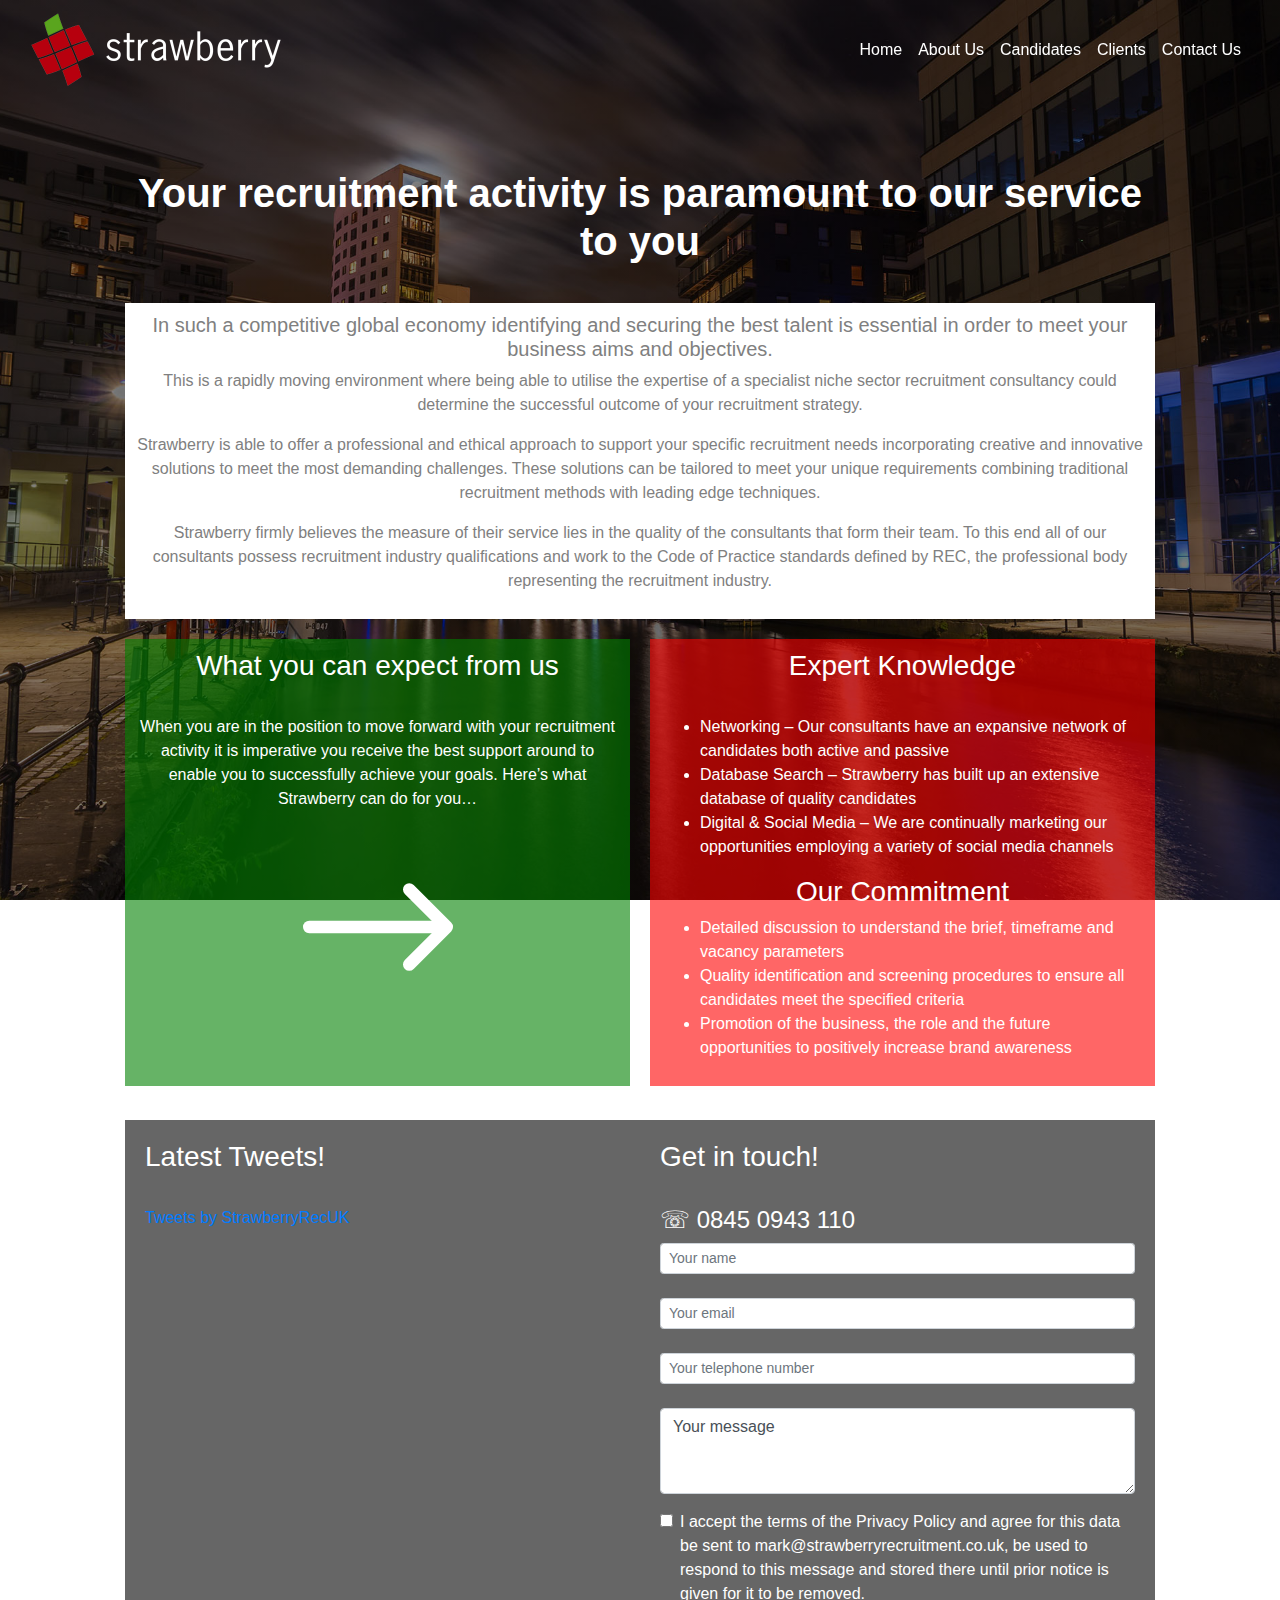
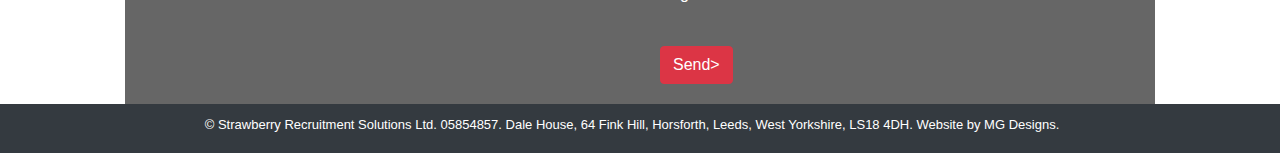
<file: Clients.html>
<!DOCTYPE html>
<html>
  <head>
    <meta name="viewport" content="width=device-width, initial-scale=1, shrink-to-fit=no">
    <link rel="stylesheet" href="https://stackpath.bootstrapcdn.com/bootstrap/4.4.1/css/bootstrap.min.css" integrity="sha384-Vkoo8x4CGsO3+Hhxv8T/Q5PaXtkKtu6ug5TOeNV6gBiFeWPGFN9MuhOf23Q9Ifjh" crossorigin="anonymous">
    <link rel="stylesheet" type="text/css" href="index.css">
    <title>Strawberry Recruitment</title>
  </head>
  <body>
    <div class="background" style="background-image: linear-gradient(rgba(0, 0, 0, 0.5), rgba(0, 0, 0, 0.5)), url(bg5.jpg)">
      <div class ="container-fluid">

          <nav class="navbar sticky-top navbar-expand-sm navbar-dark" style="background-color:transparent;">
            <a class="navbar-brand" href="index.html">
              <img src="logo2.png" width="50%" height="50%" class="d-inline-block align-top" alt="">
              </a>      <button class="navbar-toggler" type="button" data-toggle="collapse" data-target="#navbarNav" aria-controls="navbarNav" aria-expanded="false" aria-label="Toggle navigation">
                <span class="navbar-toggler-icon"></span>
              </button>
              <div class="collapse navbar-collapse" id="navbarNav">
                <ul class="navbar-nav ml-auto">
                  <li class="nav-item">
                    <a class="nav-link" href="index.html" style = "color: white">Home</a>
                  </li>
                  <li class="nav-item">
                      <a class="nav-link" href="About_us.html" style = "color: white">About Us</a>
                  </li>
                  <li class="nav-item">
                    <a class="nav-link" href="Candidates.html" style = "color: white">Candidates</a>
                  </li>
                  <li class="nav-item">
                    <a class="nav-link" href="Clients.html" style = "color: white">Clients</a>
                  </li>
                  <li class="nav-item">
                    <a class="nav-link" href="Contact.html" style = "color: white">Contact Us</a>
                  </li>

                </ul>
              </div>
          </nav>  


        
        
          <div class="top-boxes" style="margin-top: 50px;">
              
            <div class="row" style="background-color: transparent;">
                
                <div class="col-sm box"> 
                    <h1><strong> Your recruitment activity is paramount to our service to you</strong></h1>
                    
                </div>


            </div>

          </div>

          <div class="boxes-pg4">

            <div class ="row">
              <div class="col-sm box" style="background-color: white;">
                <h5 style="color:grey;"> In such a competitive global economy identifying and securing the best talent is essential in order to meet your business aims and objectives.</h5>
                <p style="color: grey;"> This is a rapidly moving environment where being able to utilise the expertise of a specialist niche sector recruitment consultancy could determine the successful outcome of your recruitment strategy.</p>
                <p style="color: grey;"> Strawberry is able to offer a professional and ethical approach to support your specific recruitment needs incorporating creative and innovative solutions to meet the most demanding challenges. These solutions can be tailored to meet your unique requirements combining traditional recruitment methods with leading edge techniques.</p>
                <p style="color: grey;"> Strawberry firmly believes the measure of their service lies in the quality of the consultants that form their team. To this end all of our consultants possess recruitment industry qualifications and work to the Code of Practice standards defined by REC, the professional body representing the recruitment industry.</p>

              </div>
            </div>

            <div class ="row">
                <div class="col-sm box" style="background-color: rgb(0,128,0,0.6);">
                    <h3 style="text-align: center;"> What you can expect from us</h3>
                    <br>
                    <p style="text-align: center;"> When you are in the position to move forward with your recruitment activity it is imperative you receive the best support around to enable you to successfully achieve your goals. Here’s what Strawberry can do for you…</p>
                   
                    <svg class="bi bi-arrow-right" width="200px" height="200px" viewBox="0 0 16 16" fill="currentColor" xmlns="http://www.w3.org/2000/svg">
                        <path fill-rule="evenodd" d="M10.146 4.646a.5.5 0 01.708 0l3 3a.5.5 0 010 .708l-3 3a.5.5 0 01-.708-.708L12.793 8l-2.647-2.646a.5.5 0 010-.708z" clip-rule="evenodd"/>
                        <path fill-rule="evenodd" d="M2 8a.5.5 0 01.5-.5H13a.5.5 0 010 1H2.5A.5.5 0 012 8z" clip-rule="evenodd"/>
                    </svg>
                </div>     



                <div class="col-sm box" style="background-color: rgb(255,0,0,0.6);">
                    <h3 style="text-align: center;"> Expert Knowledge</h3>
                    <br>
                    <ul class = "list">
                    <li class = "list">Networking – Our consultants have an expansive network of candidates both active and passive</li>
                    <li class = "list">Database Search – Strawberry has built up an extensive database of quality candidates</li>
                    <li class = "list">Digital & Social Media – We are continually marketing our opportunities employing a variety of social media channels</li>
                     </ul>                  
                    <h3 style="text-align: center;"> Our Commitment</h3>
                    <ul class = "list">
                    <li class = "list">Detailed discussion to understand the brief, timeframe and vacancy parameters</li>
                    <li class = "list">Quality identification and screening procedures to ensure all candidates meet the specified criteria</li>
                    <li class = "list">Promotion of the business, the role and the future opportunities to positively increase brand awareness</li>
                    </ul>  
                                    
              </div>
            
                 
              
            </div>

            <br>
            
            
          
          </div>

          <div class="bottom-box-pg4">

            <div class="row" style="background-color: rgb(0,0,0,0.6);">
              <div class="col-sm box" style="color: white;">
                <h3> Latest Tweets!</h3>
                <br>
                <a class="twitter-timeline" data-width="400" data-height="400" data-theme="dark" href="https://twitter.com/StrawberryRecUK?ref_src=twsrc%5Etfw">Tweets by StrawberryRecUK</a> <script async src="https://platform.twitter.com/widgets.js" charset="utf-8"></script>
              </div>
              <div class="col-sm box" style="color: white;">
                <h3> Get in touch!</h3>
                <br>
                <h4>&#9743; 0845 0943 110</h4>
                <input class="form-control form-control-sm" type="text" placeholder="Your name">
                <br>
                <input class="form-control form-control-sm" type="text" placeholder="Your email">
                <br>
                <input class="form-control form-control-sm" type="text" placeholder="Your telephone number">
                <br>
                <form>
                  <div class="form-group">
                    <textarea class="form-control" id="exampleFormControlTextarea1" rows="3">Your message</textarea>
                  </div>
                  <div class="form-group form-check">
                    <input type="checkbox" class="form-check-input" id="exampleCheck1">
                    <label class="form-check-label" for="exampleCheck1">I accept the terms of the Privacy Policy and agree for this data be sent to mark@strawberryrecruitment.co.uk, be used to respond to this message and stored there until prior notice is given for it to be removed.</label>
                  </div>
                </form>
                <br>
                <button type="button" class="btn btn-danger">Send></button>
              </div>
            </div>
          
          </div>
                    
          
          <script src="https://code.jquery.com/jquery-3.4.1.slim.min.js" integrity="sha384-J6qa4849blE2+poT4WnyKhv5vZF5SrPo0iEjwBvKU7imGFAV0wwj1yYfoRSJoZ+n" crossorigin="anonymous"></script>
          <script src="https://cdn.jsdelivr.net/npm/popper.js@1.16.0/dist/umd/popper.min.js" integrity="sha384-Q6E9RHvbIyZFJoft+2mJbHaEWldlvI9IOYy5n3zV9zzTtmI3UksdQRVvoxMfooAo" crossorigin="anonymous"></script>
          <script src="https://stackpath.bootstrapcdn.com/bootstrap/4.4.1/js/bootstrap.min.js" integrity="sha384-wfSDF2E50Y2D1uUdj0O3uMBJnjuUD4Ih7YwaYd1iqfktj0Uod8GCExl3Og8ifwB6" crossorigin="anonymous"></script>
        
        
        
        
        </div>

        <nav class="navbar sticky-bottom navbar-light bg-dark d-flex justify-content-center">
          <a class="navbar-brand" href="#">
            <h5 class="footer"> © Strawberry Recruitment Solutions Ltd. 05854857. Dale House, 64 Fink Hill, Horsforth, Leeds, West Yorkshire, LS18 4DH. Website by MG Designs.</h5>
            </a>
        </nav>

        
    </div>
  </body>
</html>
</file>
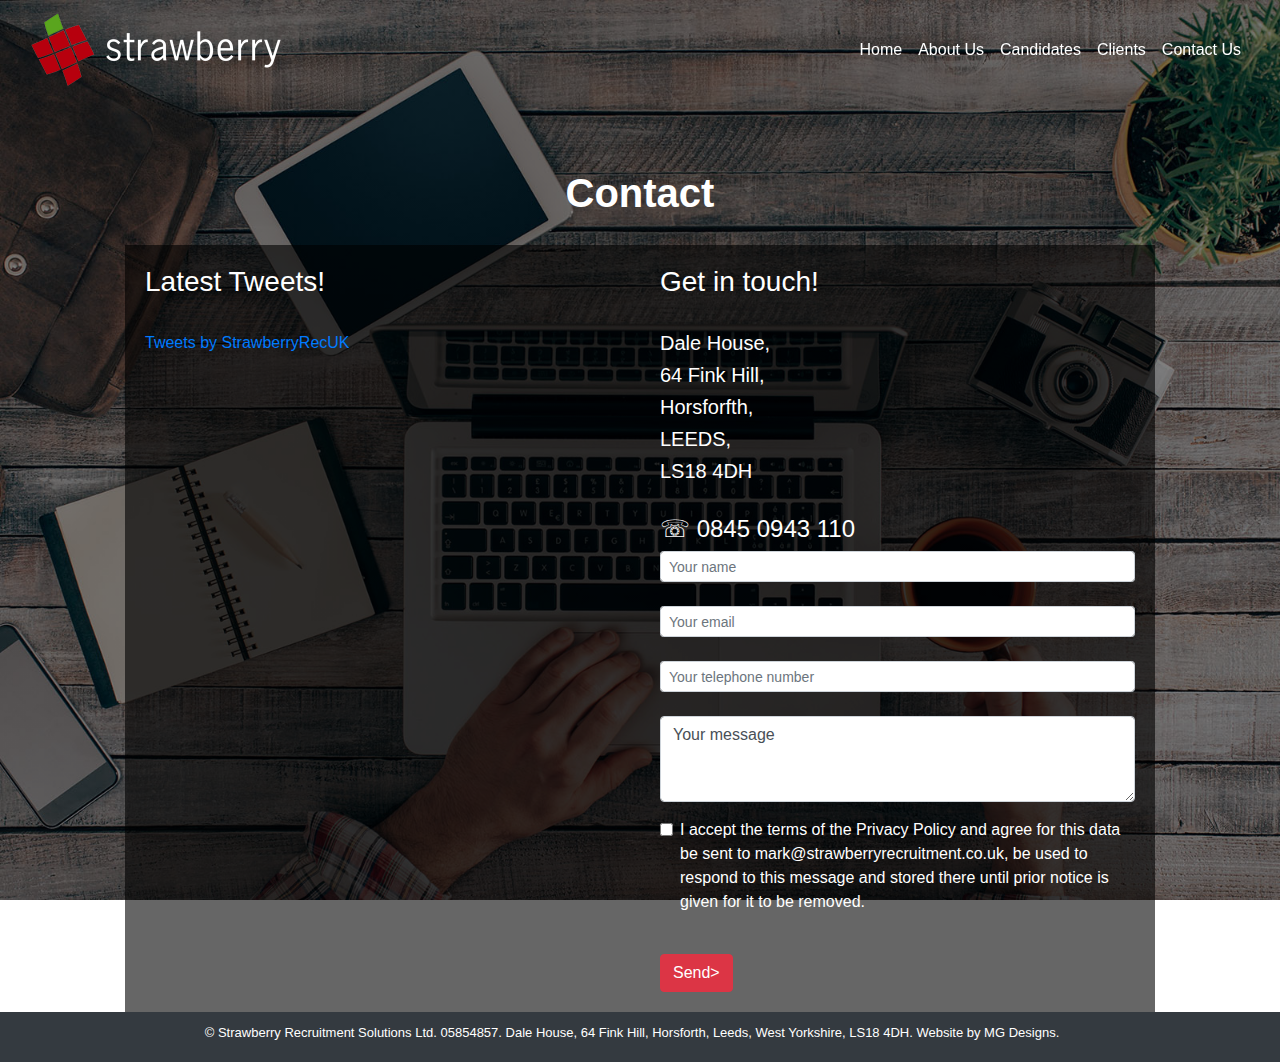
<file: Contact.html>
<!DOCTYPE html>
<html>
  <head>
    <meta name="viewport" content="width=device-width, initial-scale=1, shrink-to-fit=no">
    <link rel="stylesheet" href="https://stackpath.bootstrapcdn.com/bootstrap/4.4.1/css/bootstrap.min.css" integrity="sha384-Vkoo8x4CGsO3+Hhxv8T/Q5PaXtkKtu6ug5TOeNV6gBiFeWPGFN9MuhOf23Q9Ifjh" crossorigin="anonymous">
    <link rel="stylesheet" type="text/css" href="index.css">
    <title>Strawberry Recruitment</title>
  </head>
  <body>
    <div class="background" style="background-image: linear-gradient(rgba(0, 0, 0, 0.5), rgba(0, 0, 0, 0.5)), url(bg4.jpg)">
      <div class ="container-fluid">

          <nav class="navbar sticky-top navbar-expand-sm navbar-dark" style="background-color:transparent;">
            <a class="navbar-brand" href="index.html">
              <img src="logo2.png" width="50%" height="50%" class="d-inline-block align-top" alt="">
              </a>      <button class="navbar-toggler" type="button" data-toggle="collapse" data-target="#navbarNav" aria-controls="navbarNav" aria-expanded="false" aria-label="Toggle navigation">
                <span class="navbar-toggler-icon"></span>
              </button>
              <div class="collapse navbar-collapse" id="navbarNav">
                <ul class="navbar-nav ml-auto">
                  <li class="nav-item">
                    <a class="nav-link" href="index.html" style = "color: white">Home</a>
                  </li>
                  <li class="nav-item">
                      <a class="nav-link" href="About_us.html" style = "color: white">About Us</a>
                  </li>
                  <li class="nav-item">
                    <a class="nav-link" href="Candidates.html" style = "color: white">Candidates</a>
                  </li>
                  <li class="nav-item">
                    <a class="nav-link" href="Clients.html" style = "color: white">Clients</a>
                  </li>
                  <li class="nav-item">
                    <a class="nav-link" href="Contact.html" style = "color: white">Contact Us</a>
                  </li>

                </ul>
              </div>
          </nav>  


        
        
          <div class="top-boxes" style="margin-top: 50px;">
              
            <div class="row" style="background-color: transparent;">
                
                <div class="col-sm box"> 
                    <h1><strong> Contact</strong></h1>
                    
                </div>


            </div>

          </div>

          

          <div class="bottom-box-pg4">

            <div class="row" style="background-color: rgb(0,0,0,0.6);">
              <div class="col-sm box" style="color: white;">
                <h3> Latest Tweets!</h3>
                <br>
                <a class="twitter-timeline" data-width="400" data-height="400" data-theme="dark" href="https://twitter.com/StrawberryRecUK?ref_src=twsrc%5Etfw">Tweets by StrawberryRecUK</a> <script async src="https://platform.twitter.com/widgets.js" charset="utf-8"></script>
              </div>
              <div class="col-sm box" style="color: white;">
                <h3> Get in touch!</h3>
                <br>
                <h5> Dale House,</h5>
                <h5> 64 Fink Hill,</h5>
                <h5> Horsforfth,</h5>
                <h5> LEEDS,</h5>
                <h5> LS18 4DH</h5>
                <br>
                <h4>&#9743; 0845 0943 110</h4>
                <input class="form-control form-control-sm" type="text" placeholder="Your name">
                <br>
                <input class="form-control form-control-sm" type="text" placeholder="Your email">
                <br>
                <input class="form-control form-control-sm" type="text" placeholder="Your telephone number">
                <br>
                <form>
                  <div class="form-group">
                    <textarea class="form-control" id="exampleFormControlTextarea1" rows="3">Your message</textarea>
                  </div>
                  <div class="form-group form-check">
                    <input type="checkbox" class="form-check-input" id="exampleCheck1">
                    <label class="form-check-label" for="exampleCheck1">I accept the terms of the Privacy Policy and agree for this data be sent to mark@strawberryrecruitment.co.uk, be used to respond to this message and stored there until prior notice is given for it to be removed.</label>
                  </div>
                </form>
                <br>
                <button type="button" class="btn btn-danger">Send></button>
              </div>
            </div>
          
          </div>
                    
          
          <script src="https://code.jquery.com/jquery-3.4.1.slim.min.js" integrity="sha384-J6qa4849blE2+poT4WnyKhv5vZF5SrPo0iEjwBvKU7imGFAV0wwj1yYfoRSJoZ+n" crossorigin="anonymous"></script>
          <script src="https://cdn.jsdelivr.net/npm/popper.js@1.16.0/dist/umd/popper.min.js" integrity="sha384-Q6E9RHvbIyZFJoft+2mJbHaEWldlvI9IOYy5n3zV9zzTtmI3UksdQRVvoxMfooAo" crossorigin="anonymous"></script>
          <script src="https://stackpath.bootstrapcdn.com/bootstrap/4.4.1/js/bootstrap.min.js" integrity="sha384-wfSDF2E50Y2D1uUdj0O3uMBJnjuUD4Ih7YwaYd1iqfktj0Uod8GCExl3Og8ifwB6" crossorigin="anonymous"></script>
        
        
        
        
        </div>

        <nav class="navbar sticky-bottom navbar-light bg-dark d-flex justify-content-center">
          <a class="navbar-brand" href="#">
            <h5 class="footer"> © Strawberry Recruitment Solutions Ltd. 05854857. Dale House, 64 Fink Hill, Horsforth, Leeds, West Yorkshire, LS18 4DH. Website by MG Designs.</h5>
            </a>
        </nav>

        
    </div>
  </body>
</html>
</file>
<file: index.css>
.background {
    
    background-repeat: no-repeat;
    background-attachment: fixed; 
    background-size: cover;
    background-position: 50% 35%;
}



.top-boxes {
    margin-top: 150px;
    text-align: center; 
    color: white;   
        
}


.row {
    
    margin-left: 100px;
    margin-right: 100px;
}

.list {
    list-style-type: disc;
    text-align: left;
}

.icon {
    height: 50px;
}
.col-sm {
    
    padding: 10px;
    
}


.box{
    box-align: border-box;
    border: 10px solid transparent;
    background-clip:padding-box;
  }

.white-box {

    margin-left: 10px;
    margin-right: 10px;
    color: gray;
}

.second-box-pg2 {

    margin-top: 20px;
    color: gray;
    
}

.boxes-pg4 {
    color: white;
    text-align: center;
}

.bottom-box-pg4 {
    margin-left:10px;
    margin-right: 10px;

}

.footer {
    
    width: 100%;
    font-size: small;
    color: white;
}
</file>
<file: Caret right · Bootstrap Icons_files/docs.css>
.btn-bd-primary{font-weight:600;color:#7952b3;border-color:#7952b3}.btn-bd-primary:hover,.btn-bd-primary:active{color:#fff;background-color:#7952b3;border-color:#7952b3}.btn-bd-primary:focus{box-shadow:0 0 0 3px rgba(121,82,179,0.25)}.btn-bd-download{font-weight:600;color:#ffe484;border-color:#ffe484}.btn-bd-download:hover,.btn-bd-download:active{color:#2a2730;background-color:#ffe484;border-color:#ffe484}.btn-bd-download:focus{box-shadow:0 0 0 3px rgba(255,228,132,0.25)}.bd-navbar{min-height:4rem;background-color:#7952b3}@media (max-width: 991.98px){.bd-navbar .navbar-nav-scroll{width:100%;height:2.5rem;margin-top:.25rem;overflow:hidden}.bd-navbar .navbar-nav-scroll .navbar-nav{padding-bottom:2rem;overflow-x:auto;white-space:nowrap;-webkit-overflow-scrolling:touch}}.bd-navbar .navbar-nav .nav-link{color:rgba(255,255,255,0.85)}.bd-navbar .navbar-nav .nav-link.active,.bd-navbar .navbar-nav .nav-link:hover,.bd-navbar .navbar-nav .nav-link:focus{color:#fff;background-color:transparent}.bd-navbar .navbar-nav .nav-link.active{font-weight:600}.bd-navbar .navbar-nav-svg{display:inline-block;width:1rem;height:1rem;vertical-align:text-top}.skippy{display:block;padding:1em;color:#fff;text-align:center;background-color:#563d7c;outline:0}.skippy:hover{color:#fff}.skippy-text{padding:.5em;outline:1px dotted}.bd-footer{font-size:.875rem;color:#63707c}.bd-footer a{font-weight:600;color:#495057}.bd-footer a:hover,.bd-footer a:focus{color:#007bff}.bd-footer p{margin-bottom:0}.bd-footer-links{padding-left:0;margin-bottom:1rem}.bd-footer-links li{display:inline-block}.bd-footer-links li+li{margin-left:1rem}.highlight pre{padding:1.25rem;margin-bottom:1.5rem;background-color:rgba(0,0,0,0.025);border-radius:.25rem;scrollbar-width:none}.highlight pre::-webkit-scrollbar{display:none}.highlight pre code{word-wrap:normal}.bd-example{padding:1.25rem;border:1px solid rgba(0,0,0,0.1);border-top-left-radius:.25rem;border-top-right-radius:.25rem}.bd-example+.highlight pre{border-top-left-radius:0;border-top-right-radius:0}.chroma .dl{color:#4070a0}.chroma .c{color:#999}.chroma .c1{color:#999}.chroma .ch{font-style:italic;color:#60a0b0}.chroma .cm{color:#999}.chroma .cp{color:#099}.chroma .cpf{color:#007020}.chroma .cs{color:#999}.chroma .gd{background-color:#fcc;border:1px solid #c00}.chroma .ge{font-style:italic}.chroma .gh{color:#030}.chroma .gi{background-color:#cfc;border:1px solid #0c0}.chroma .gl{text-decoration:underline}.chroma .go{color:#aaa}.chroma .gp{color:#009}.chroma .gr{color:#f00}.chroma .gs{font-weight:700}.chroma .gt{color:#9c6}.chroma .gu{color:#030}.chroma .il{color:#f60}.chroma .k{color:#069}.chroma .kc{color:#069}.chroma .kd{color:#069}.chroma .kn{color:#069}.chroma .kp{color:#069}.chroma .kr{color:#069}.chroma .kt{color:#078}.chroma .m{color:#f60}.chroma .mf{color:#f60}.chroma .mb{color:#40a070}.chroma .mh{color:#f60}.chroma .mi{color:#f60}.chroma .mo{color:#f60}.chroma .na{color:#4f9fcf}.chroma .nb{color:#366}.chroma .nc{color:#0a8}.chroma .nd{color:#99f}.chroma .ne{color:#c00}.chroma .nf{color:#c0f}.chroma .ni{color:#999}.chroma .nl{color:#99f}.chroma .nn{color:#0cf}.chroma .no{color:#360}.chroma .nt{color:#2f6f9f}.chroma .nv{color:#033}.chroma .o{color:#555}.chroma .ow{color:#000}.chroma .s{color:#d44950}.chroma .s1{color:#c30}.chroma .s2{color:#c30}.chroma .sa{color:#4070a0}.chroma .sb{color:#c30}.chroma .sc{color:#c30}.chroma .sd{font-style:italic;color:#c30}.chroma .se{color:#c30}.chroma .sh{color:#c30}.chroma .si{color:#a00}.chroma .sr{color:#3aa}.chroma .ss{color:#fc3}.chroma .sx{color:#c30}.chroma .w{color:#bbb}#carbonads{padding:.75rem;overflow:auto;background-color:rgba(0,0,0,0.05);border-radius:.25rem}.carbon-img{float:left;margin-right:.75rem}@media (min-width: 768px){.carbon-img{margin-bottom:.5rem}}@media (min-width: 992px){.carbon-img{margin-bottom:0}}.carbon-text,.carbon-poweredby{display:block;color:#6c757d}.carbon-text:hover,.carbon-text:focus,.carbon-poweredby:hover,.carbon-poweredby:focus{color:#343a40;text-decoration:none}.carbon-text{margin-bottom:.5rem}@media (min-width: 768px){.carbon-text{font-size:.875rem}}.carbon-poweredby{margin-top:.75rem;font-size:.875rem}.f0{font-size:2rem}@media (min-width: 520px){.f0{font-size:3rem}}.f3{font-size:1.25rem}@media (min-width: 520px){.f3{font-size:1.5rem}}.f5{font-size:1rem}.hero{border-bottom:1px solid rgba(0,0,0,0.05)}.hero .f3{max-width:760px}.hero hr{max-width:100px}@media (min-width: 768px){.icon-search{width:35%}}.bi{display:inline-block;vertical-align:text-bottom}.list:empty::before{display:block;width:100%;padding:100px 2rem;margin-right:15px;margin-left:15px;color:#adb5bd;text-align:center;content:"Nothing found, try searching again.";background-color:#f8f9fa;border-radius:.5rem}.list{font-size:2rem}.btn-group>.btn{flex-shrink:0}.name{font-size:.8125rem}@media (min-width: 1200px){.row-cols-xl-8>*{flex:0 0 12.5%;max-width:12.5%}}
</file>
